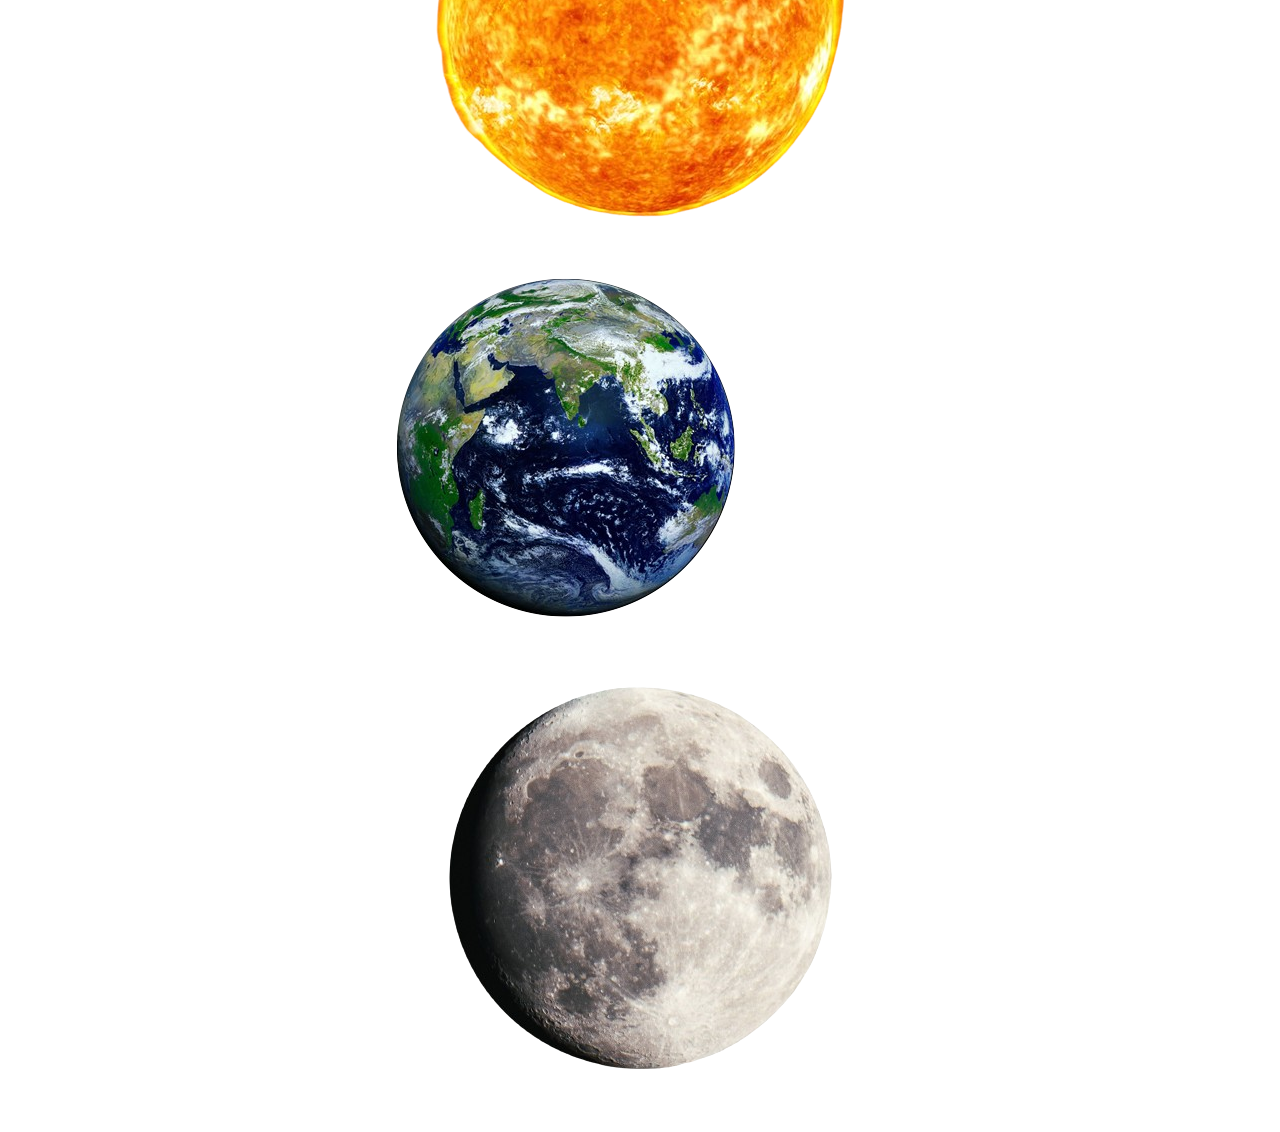
<file: 2 Jump Words/index.html>
<!DOCTYPE html>
<html lang="en">
<head>
    <meta charset="UTF-8">
    <meta name="viewport" content="width=device-width, initial-scale=1.0">
    <title>Document</title>
    <link  type="text/css" rel="stylesheet" href="Style/style.css">
</head>
<body>
    <div class="letters" id="_letters">
        <div class="letter" id="sun">
            <img src="./sun.png" alt="sun">
        </div>
        <div class="letter" id="earth">
            <img src="./ert.png" alt="ert">
        </div>
        <div class="letter" id="moon">
            <img src="./mun.png" alt="mun">
        </div>
    </div>

    <div class="comet-shower">
        <div class="comet"></div>
        <div class="comet"></div>
        <div class="comet"></div>
        <div class="comet"></div>
        <div class="comet"></div>
        <div class="comet"></div>
        <div class="comet"></div>
        <div class="comet"></div>
        <div class="comet"></div>
        <div class="comet"></div>
        <div class="comet"></div>
        <div class="comet"></div>
        <div class="comet"></div>
        <div class="comet"></div>
        <div class="comet"></div>
        <div class="comet"></div>
    </div>
    <script src="./JS/script.js"></script>
</body>
</html>
</file>
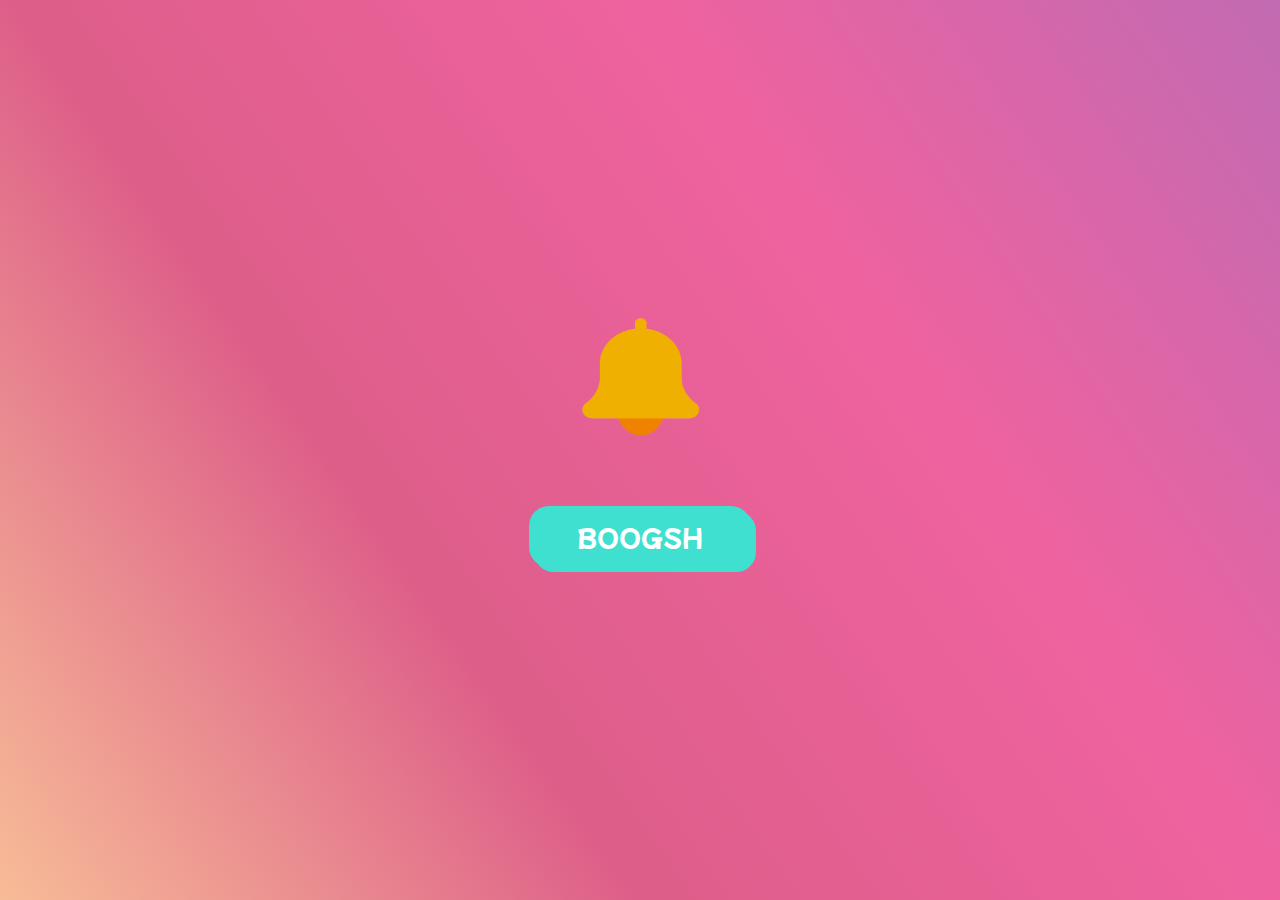
<file: 3 Bell Notification/index.html>
<!DOCTYPE html>
<html lang="en">
<head>
    <meta charset="UTF-8">
    <meta name="viewport" content="width=device-width, initial-scale=1.0">
    <title>Document</title>
    <link rel="stylesheet" href="./Style/style.css">
    <link rel="stylesheet" href="https://cdnjs.cloudflare.com/ajax/libs/font-awesome/6.5.1/css/all.min.css" integrity="sha512-DTOQO9RWCH3ppGqcWaEA1BIZOC6xxalwEsw9c2QQeAIftl+Vegovlnee1c9QX4TctnWMn13TZye+giMm8e2LwA==" crossorigin="anonymous" referrerpolicy="no-referrer" />

    <link rel="preconnect" href="https://fonts.googleapis.com">
    <link rel="preconnect" href="https://fonts.gstatic.com" crossorigin>
    <link href="https://fonts.googleapis.com/css2?family=Mochiy+Pop+One&display=swap" rel="stylesheet">

</head>
<body>
    <div class="container" id="_container">
        <img id="_bell" src="bellbell.png" alt="Notification Bell" style="width:120px; height:120px;">
        <div class="notification" id="_notification"></div>
        <button type="button" class="button" id="_button">BOOGSH</button>
    </div>
    <script src="./JS/script.js"></script>
</body>
</html>
</file>
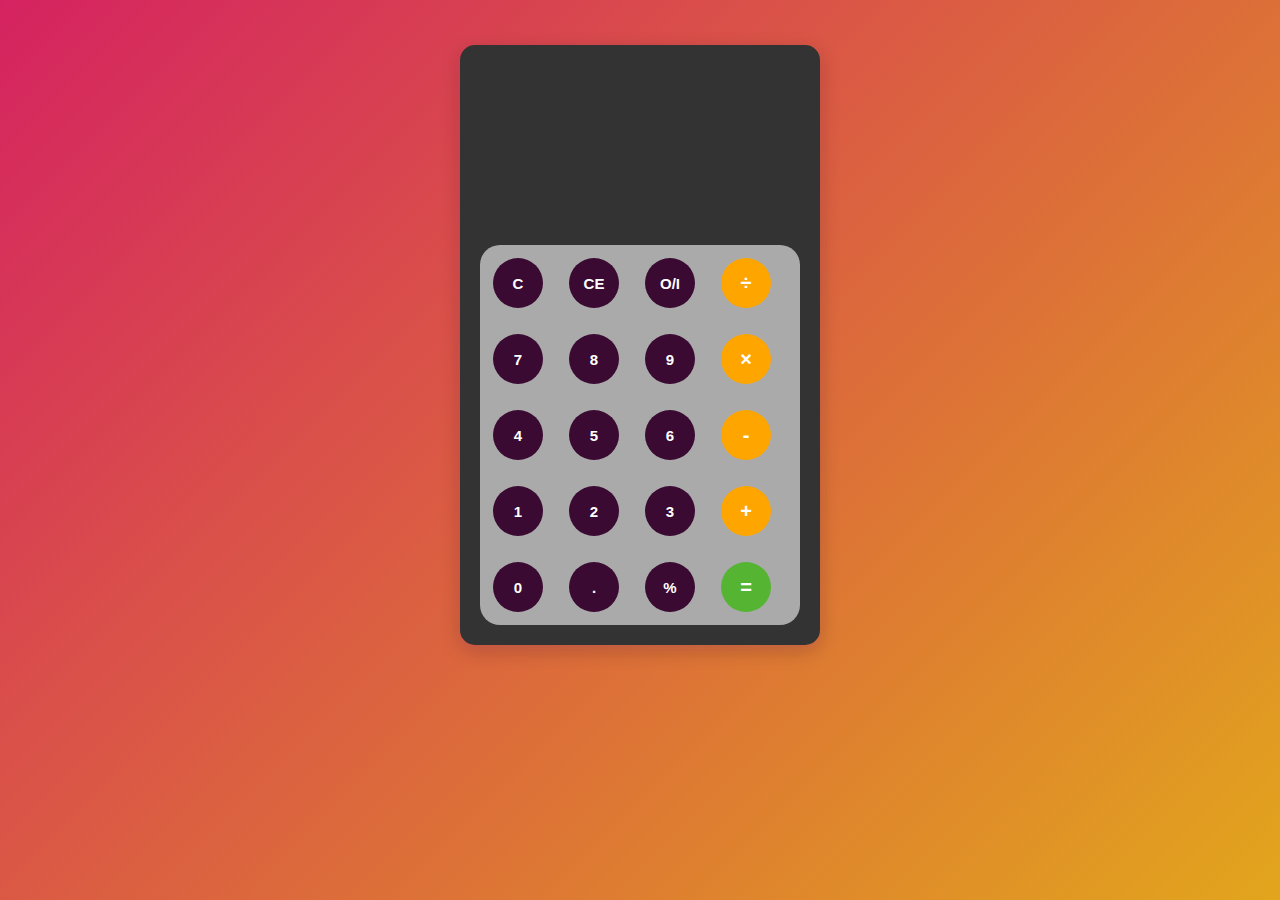
<file: 6 Calculator/index.html>
<!DOCTYPE html>
<html lang="en">
<head>
  <link rel="stylesheet" type="text/css" href="./Style/style.css" />
  <link rel="preconnect" href="https://fonts.googleapis.com">
<link rel="preconnect" href="https://fonts.gstatic.com" crossorigin>
<link href="https://fonts.googleapis.com/css2?family=Orbitron:wght@500&family=Rye&display=swap" rel="stylesheet">
  <title>Calculator</title>
</head>
<body>
  <div id="calculator-container">
    <div id="result-container">
      <div id="history-container">
        <p id="history-text"></p>
      </div>
      <div id="output-container">
        <p id="output-text"></p>
      </div>
    </div>
    <div id="keyboard-container">
      <button class="calc-button" id="clear">C</button>
      <button class="calc-button" id="backspace">CE</button>
      <button class="empty-button" id="power">O/I</button>
      <button class="calc-button" id="/">&#247;</button>
      <button class="calc-button" id="7">7</button>
      <button class="calc-button" id="8">8</button>
      <button class="calc-button" id="9">9</button>
      <button class="calc-button" id="*">&times;</button>
      <button class="calc-button" id="4">4</button>
      <button class="calc-button" id="5">5</button>
      <button class="calc-button" id="6">6</button>
      <button class="calc-button" id="-">-</button>
      <button class="calc-button" id="1">1</button>
      <button class="calc-button" id="2">2</button>
      <button class="calc-button" id="3">3</button>
      <button class="calc-button" id="+">+</button>
      <button class="calc-button" id="0">0</button>
      <button class="calc-button" id=".">.</button>
      <button class="calc-button" id="%">%</button>
      <button class="calc-button" id="=">=</button>
    </div>
  </div>
  <script src="./Script/script.js"></script>
</body>
</html>
</file>
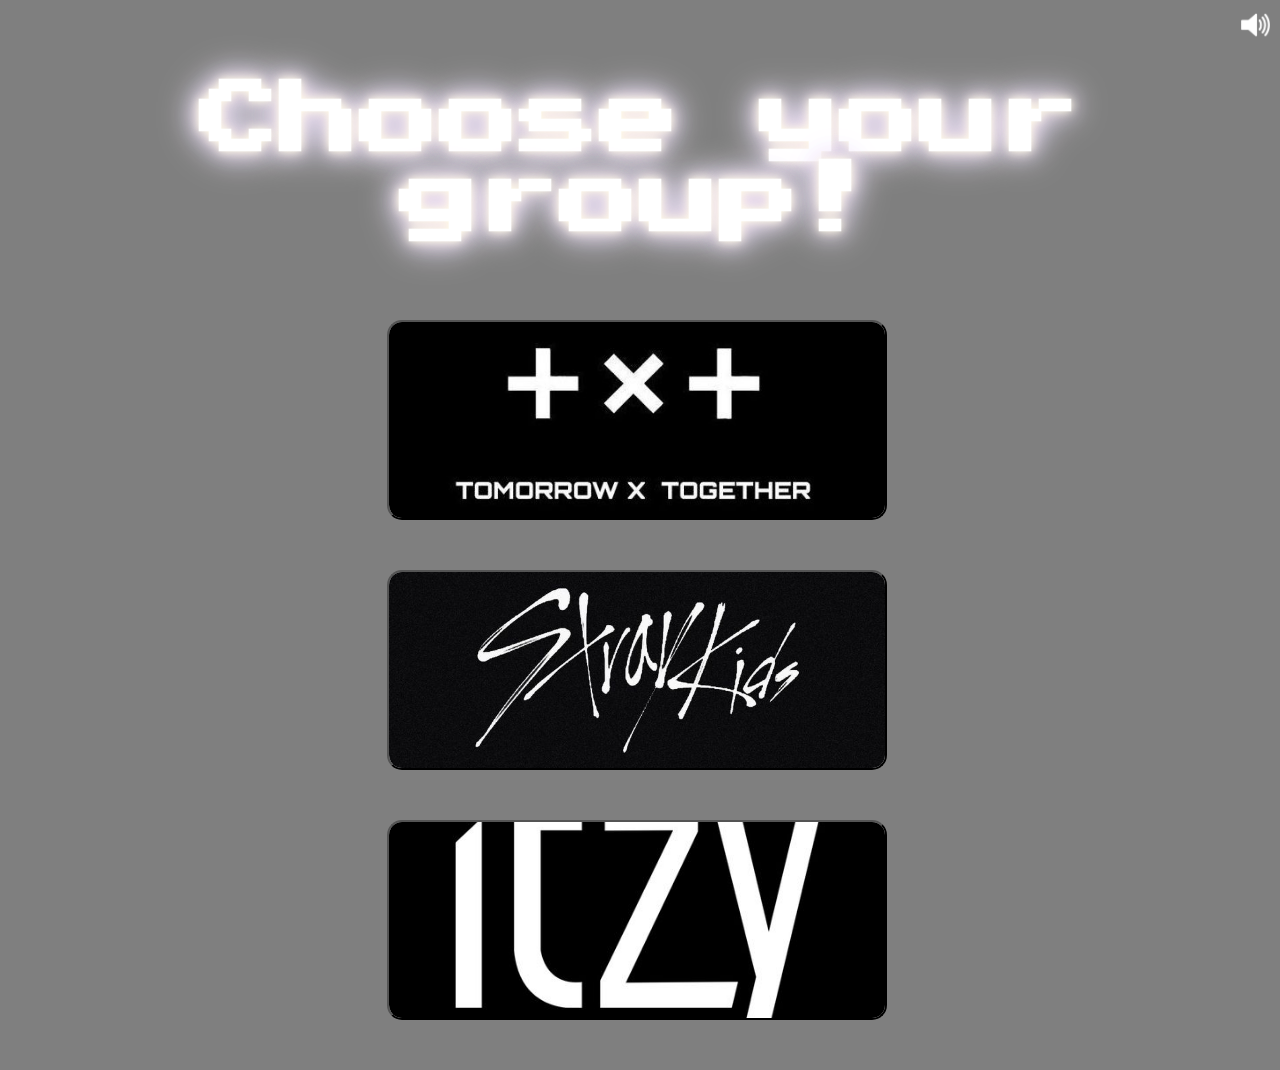
<file: 9 Animation/index.html>
<!DOCTYPE html>
<html>
<head>
  <title>Game Home</title>
  <link rel="stylesheet" type="text/css" href="./Style/hstyles.css">
  <link rel="preconnect" href="https://fonts.gstatic.com" crossorigin>
<link href="https://fonts.googleapis.com/css2?family=Libre+Baskerville:wght@700&family=Permanent+Marker&family=Press+Start+2P&family=Protest+Revolution&display=swap" rel="stylesheet">
</head>
<body>
    <img src="sound.png" alt="Toggle Sound" onclick="toggleSound()"id="toggle-sound">
  <h3>Choose your group!</h3>
<div class="category-buttons">
  <a href="./txt.html">
    <button class="category-button">
      <img src="./photos/logotxt.jpg" alt="Category 1" class="button-image">
      <img src="./photos/txt.jpg" alt="Category 1 Hover" class="button-image-hover">
    </button>
  </a>
  <a href="./skz.html">
    <button class="category-button">
      <img src="./photos/logoskz.jpg" alt="Category 2" class="button-image">
      <img src="./photos/skz.jpg" alt="Category 2 Hover" class="button-image-hover">
    </button>
  </a>
  <a href="./itzy.html">
    <button class="category-button">
      <img src="./photos/logoitzy.jpg" alt="Category 3" class="button-image">
      <img src="./photos/itzy.jpg" alt="Category 3 Hover" class="button-image-hover">
    </button>
  </a>
</div>

  <audio id="audio-background" loop>
    <source src="item.mp3" type="audio/mpeg">
</audio>
  <script src="./Script/hscript.js"></script>
</body>
</html>
</file>
<file: 2 Jump Words/Style/style.css>
* {
    box-sizing: border-box;
    margin: 0;
    padding: 0;
}


body {
    display: flex;
    justify-content: center;
    align-items: center;
    height: 100vh;
    flex-direction: column;
    background-repeat: no-repeat;
    background-size: cover;
    background: url("https://i.pinimg.com/originals/80/40/b5/8040b5ff91ce8c3f153beebab39d584f.gif");
}

#sun {
    animation: rotate-sun 8s linear infinite;
    animation-play-state: paused;
}

#sun.rotate-sun {
    animation-play-state: running;
}

#earth {
    animation: rotate-earth 6s linear infinite;
    animation-play-state: paused;
}

#earth.rotate-earth {
    animation-play-state: running;
}

#moon {
    animation: rotate-moon 4s linear infinite;
    animation-play-state: paused;
}

#moon.rotate-moon {
    animation-play-state: running;
}

@keyframes rotate-sun {
    0% {
        transform: rotate(0deg) translate(200px) rotate(0deg);
    }
    100% {
        transform: rotate(360deg) translate(200px) rotate(-360deg);
    }
}

@keyframes rotate-earth {
    0% {
        transform: rotate(0deg) translate(300px) rotate(0deg);
    }
    100% {
        transform: rotate(360deg) translate(300px) rotate(-360deg);
    }
}

@keyframes rotate-moon {
    0% {
        transform: rotate(0deg) translate(400px) rotate(0deg);
    }
    100% {
        transform: rotate(360deg) translate(400px) rotate(-360deg);
    }
}

.comet-shower {
    position: absolute;
    width: 100%;
    height: 100%;
    overflow: hidden;
    visibility: hidden; /* Hide the comets initially */
}

.comet {
    position: absolute;
    background: white;
    width: 0.7vh;
    height: 0.7vh;
    bottom: 100%;
}

.comet-fall {
    animation: comet-fall 2s linear infinite;
}

@keyframes comet-fall {
    0% {
        transform: translateX(0) translateY(0);
    }
    100% {
        transform: translateX(50vw) translateY(100vh); /* Adjust this line */
    }
}

.comet:nth-child(odd) {
    animation-duration: 1s;
}

.comet:nth-child(even) {
    animation-duration: 0.25s;
}
</file>
<file: 3 Bell Notification/Style/style.css>
*{  
    margin: 0;
    padding: 0;
    box-sizing: border-box;
}


body{
    background: linear-gradient(235deg,#562071,#7b4397, #c16bb3,#ef629f, #dd5e89,#f7bb97, #eecda3);
    background-size: 200% 200%;
    animation: gradient 5s ease infinite;
    display: flex;
    justify-content: center;
    align-items: center;
    min-height: 100vh;
}


.container {
    display: flex;
    justify-content: center;
    align-items: center;
    flex-direction: column;
}


.button {
    border: none;
    outline: none;
    background:  turquoise;
    color: white;
    font-size: 1.5rem;
    font-family: 'Mochiy Pop One', sans-serif;
    margin: 1rem;
    padding: .8rem 3rem;
    box-shadow: 5px 5px 0px turquoise;
    border-radius: 20px;
    text-align: center;
    z-index: 1;
    transition: .5s;


    &.active {
        transform: translate(5%, 5%);
        box-shadow: 0px 0px 0px turquoise;
    }
}

button:hover {
    background-color: #2487c9;
}

.notification {
    width: 10px;
    display: flex;
    justify-content: center;
    align-items: center;
    height: inherit;
    position: relative;
    color: transparent;


    &::after{
        min-width: 33px;
        height: 33px;
        content: attr(data-count);
        color: white;
        display: flex;
        justify-content: center;
        align-self: center;
        align-items: center;
        background-color: var(--circle-color, #000851);
        border-radius: 50%;
        position: absolute;
        top: -120px;
        right: 18px;
        transition: 0.3s;
        opacity: 0;
        transform: scale(0.5);
    }


    &::before{
        content: '\f0f3';
        font-family: font awesome 5 free;
        display: block;
        color: transparent;
        font-size: 2rem;
        margin-bottom: 1rem;
    }


    &.count::after{
        opacity: 1;
        transform: scale(1);
    }

    &.notify::after{
        animation: enlarge-shrink 0.2s ease-in-out;
    }
    
}

    @keyframes shake {
        0% {
            transform: rotate(35deg);
        }
        12.5% {
            transform: rotate(-30deg);
        }
        25% {
            transform: rotate(25deg);
        }
        37.5% {
            transform: rotate(-20deg);
        }
        50% {
            transform: rotate(15deg);
        }
        62.5% {
            transform: rotate(-10deg);
        }
        75% {
            transform: rotate(5deg);
        }
        100% {
            transform: rotate(0deg);
        }
    }

    #_bell.shake {
        animation: shake 0.3s ease-in-out;
    }

    @keyframes enlarge-shrink {
        0% { transform: scale(1); }
        50% { transform: scale(1.5); }
        100% { transform: scale(1); }
    }

    @keyframes gradient {
        0% { background-position: 0% 50%; }
        50% { background-position: 100% 50%; }
        100% { background-position: 0% 50%; }
    }
</file>
<file: 6 Calculator/Style/style.css>
body {
    font-family: "Open Sans", sans-serif;
    background: linear-gradient(-45deg, #ee7752, #e73c7e, #e4ba11, #d52361);
    background-size: 400% 400%;
    animation: gradient 15s ease infinite;
}

body::-webkit-scrollbar {
    display: none;
}

#calculator-container {
    max-width: 320px;
    width: 340px;
    height: 560px;
    background-color: black;
    margin: auto;
    padding: 20px;
    top: 37px;
    position: relative;
    border-radius: 15px;
    box-shadow: 0 4px 8px 0 rgba(233, 93, 142, 0.2), 0 6px 20px 0 rgba(0, 0, 0, 0.19);
    transition: background-color 0.5s ease;
}

#result-container {
    height: 180px;
    border-width: 2px;
    border-color: #f787bf; 
    border-radius: 5px;
    background-color: #b0bfad; 
    font-size: fit-content;
    overflow: scroll;
    font-family: 'Orbitron', sans-serif;
    transition: background-color 0.5s ease, color 0.5s ease;
}

#history-container {
    text-align: right;
    height: 20px;
    margin: 0 20px;
    padding-top: 20px;
    font-size: 15px;
    color: #a37078; 
}

#result-container::-webkit-scrollbar {
    display: none;
}

#history-container::-webkit-scrollbar {
    display: none;
}

#output-container {
    text-align: right;
    height: 60px;
    margin: 10px 20px;
    font-size: 30px;
    color: black; 
}

#keyboard-container {
    height: 380px;
    background-color: #aaaaaa;
    border-radius: 20px;
}

.calc-button,
.empty-button {
    color:#ffffff;
    width: 50px;
    height: 50px;
    margin: 13px;
    float: left;
    border-radius: 60%;
    border-width: 0;
    font-weight: bold;
    font-size: 15px;
}

.calc-button,
.empty-button {
    background-color: #3a0a32; 
}

.calc-button,
.calc-button:active,
.calc-button:focus,
.empty-button,
.empty-button:active,
.empty-button:focus {
    cursor: pointer;
    outline: 0;
}

.calc-button:active,
.empty-button:active {
    font-size: 13px;
    transform: scale(0.8);
}

.calc-button:nth-child(4) {
    font-size: 20px;
    background-color: orange; 
}

.calc-button:nth-child(8) {
    font-size: 20px;
    background-color: orange; 
}

.calc-button:nth-child(12) {
    font-size: 20px;
    background-color: orange; 
}

.calc-button:nth-child(16) {
    font-size: 20px;
    background-color: orange; 
}

.calc-button:nth-child(20) {
    font-size: 20px;
    background-color: rgb(85, 180, 50); 
}

.calc-button {
    transition: background-color 0.1s ease;
}

.calc-button:hover {
    background-color: #ff7f7f;
}

@keyframes gradient {
    0% {
        background-position: 0% 50%;
    }
    50% {
        background-position: 100% 50%;
    }
    100% {
        background-position: 0% 50%;
    }
}

#power.off {
    background-color: darkgray;
}

#calculator-container.off {
    background-color: #333; /* Dark color */
}

#calculator-container.off .calc-button {
    pointer-events: none; /* Disable inputs */
}

#result-container.off {
    background-color: #333; /* Dark color */
    color: #333; /* Same color as the background to hide the text */
}
</file>
<file: 9 Animation/Style/hstyles.css>
html {

    background-image: url('https://i.pinimg.com/originals/4e/15/a9/4e15a9e296c03c97c417335a2fbe8f93.gif');
    background-size: cover; 
    background-position: center; 
    position: relative; 
}

/* Create a pseudo-element to darken and blur the background */
html::before {
    content: '';
    position: absolute;
    top: 0;
    left: 0;
    width: 100%;
    height: 100%;
    background: rgba(0, 0, 0, 0.5); 
    backdrop-filter: blur(7px); 
    z-index: -1; 
}

.category-button {
    position: relative;
    width: 500px; /* Adjust as needed */
    height: 200px; /* Adjust as needed */
    padding: 10px; /* Add some padding */
    transition: transform 0.3s ease-in-out; /* Add a transition for the hover effect */
    overflow: hidden; /* Ensure the images don't overflow the button */
    display: flex;
    justify-content: center;
    flex-wrap: wrap; /* Allow the buttons to wrap to a new line if there isn't enough space */
    gap: 20px; 
    margin-bottom: 50px;
    flex-direction: column;
    left: 30%;
    border-radius: 15px;
}

.button-image, .button-image-hover {
    position: absolute;
    top: 0;
    left: 0;
    width: 100%;
    height: 100%;
    object-fit: cover; /* Ensure the images cover the button */
    transition: opacity 0.3s ease-in-out;
}

.button-image-hover {
    opacity: 0;
}

.category-button:hover {
    transform: scale(1.05); /* Increase the size of the button when it's hovered over */
}

.category-button:hover .button-image-hover {
    opacity: 1;
}


h3 {
    font-family: 'Press Start 2P', system-ui;
    text-align: center;
    color: white;
    font-size: 80px;
    text-shadow: 0 0 10px #fffee5, 0 0 20px #ffe5f2, 0 0 30px #e5e7ff, 0 0 40px #f5e5ff;
}

#toggle-sound {
    position: fixed;
    top: 10px;
    right: 10px;
    background: none;
    border: none;
    padding: 0;
    cursor: pointer;
    height: 30px;
    width: auto;
}
</file>
